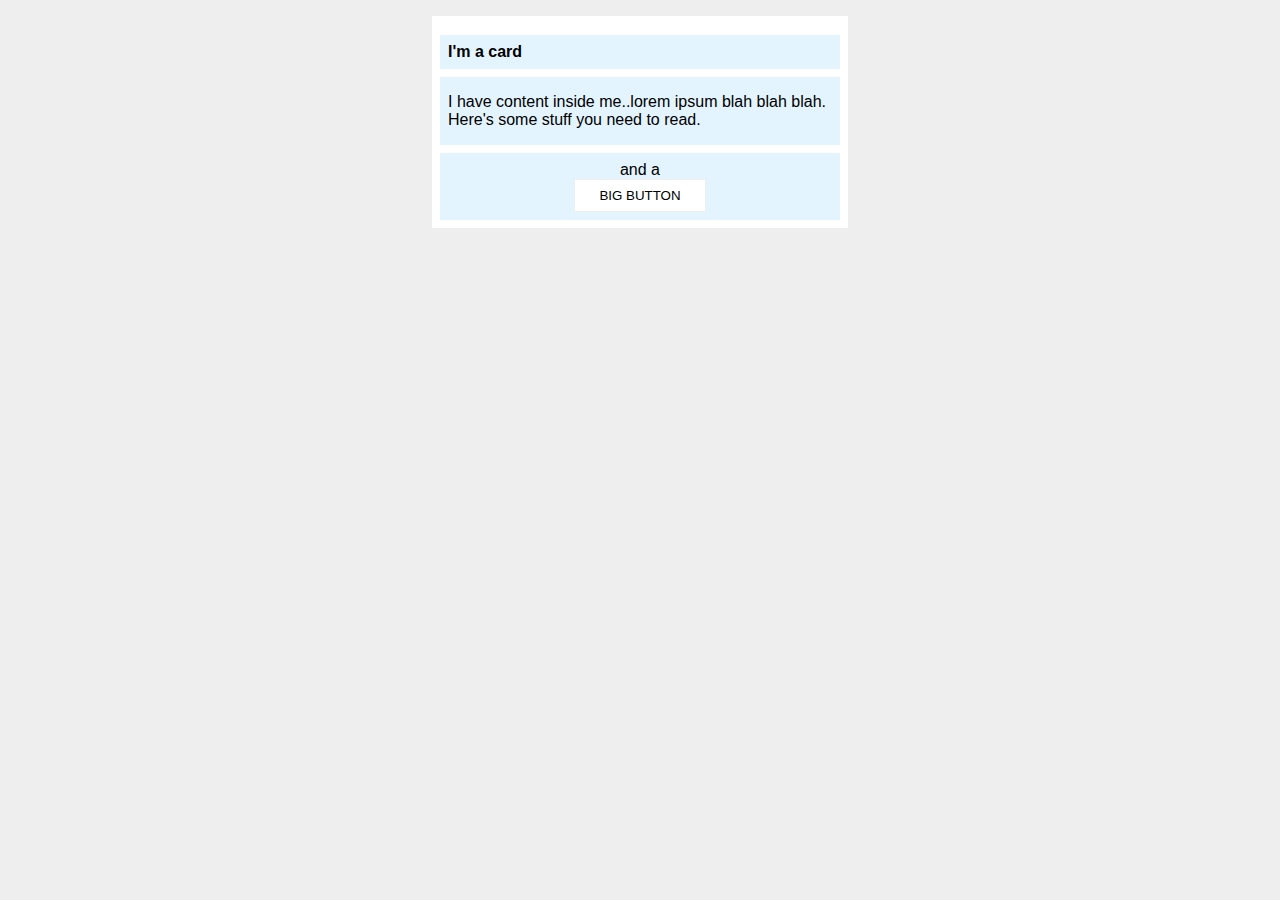
<file: foundations/block-and-inline/02-margin-and-padding-2/index.html>
<!DOCTYPE html>
<html lang="en">
  <head>
    <meta charset="UTF-8">
    <meta http-equiv="X-UA-Compatible" content="IE=edge">
    <meta name="viewport" content="width=device-width, initial-scale=1.0">
    <title>Margin and Padding exercise 2</title>
    <link rel="stylesheet" href="style.css">
  </head>
  <body>
    <div class="card padded">
      <h1 class="title padded margined">I'm a card</h1>
      <div class="content margined">I have content inside me..lorem ipsum blah blah blah. Here's some stuff you need to read.</div>
      <div class="button-container padded">and a <button>BIG BUTTON</button></div>
    </div>
  </body>
</html>
</file>
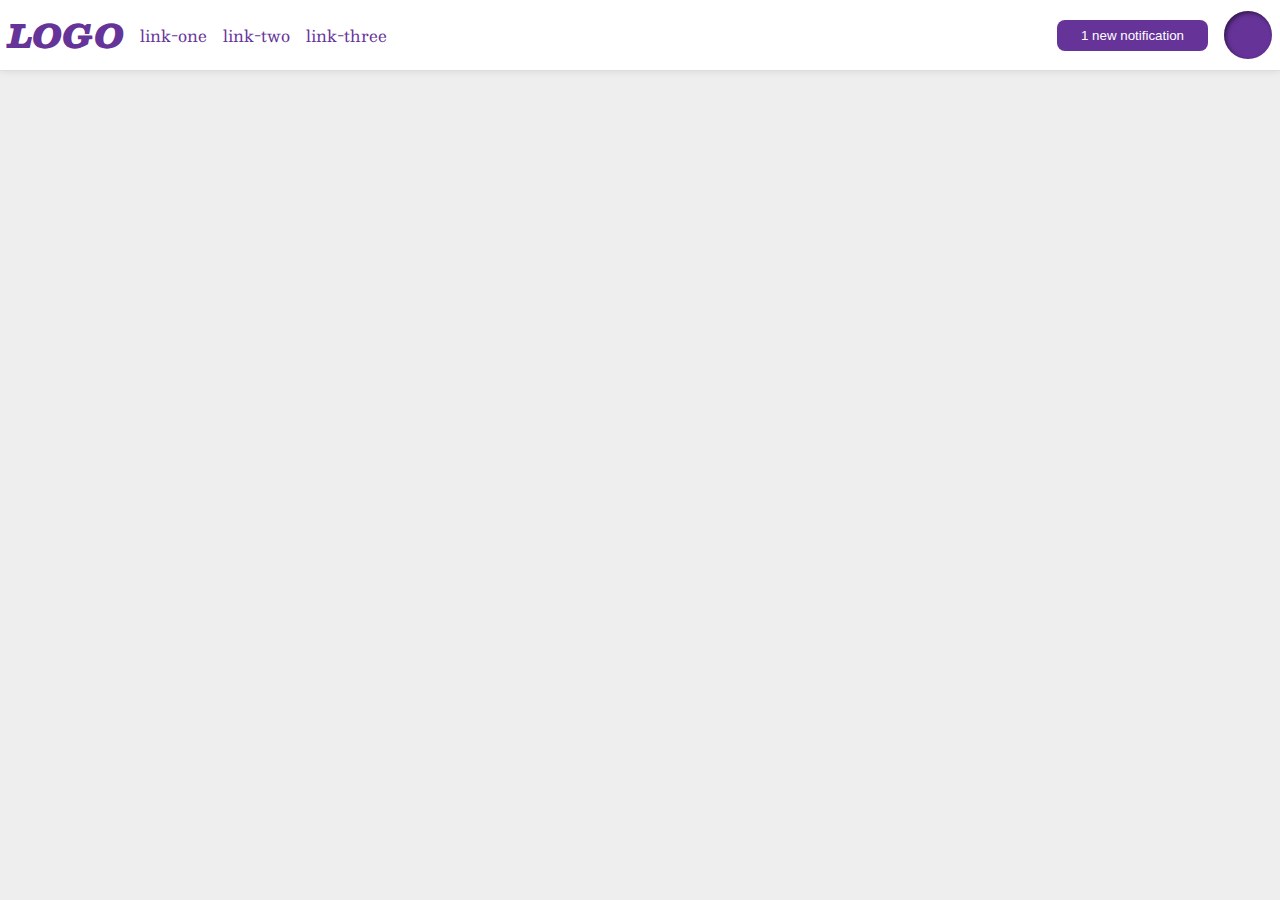
<file: foundations/flex/03-flex-header-2/index.html>
<!DOCTYPE html>
<html lang="en">
  <head>
    <meta charset="UTF-8">
    <meta http-equiv="X-UA-Compatible" content="IE=edge">
    <meta name="viewport" content="width=device-width, initial-scale=1.0">
    <title>Flex Header 2</title>
    <link rel="stylesheet" href="style.css">
  </head>
  <body>
    <div class="header">
      <div class="left-items">
        <div class="logo">
          LOGO
        </div>
        <ul class="links">
          <li><a href="https://google.com">link-one</a></li>
          <li><a href="https://google.com">link-two</a></li>
          <li><a href="https://google.com">link-three</a></li>
        </ul>
      </div>
      <div class="right-items">
        <button class="notifications">
          1 new notification
        </button>
        <div class="profile-image"></div>
      </div>
    </div>
  </body>
</html>
</file>
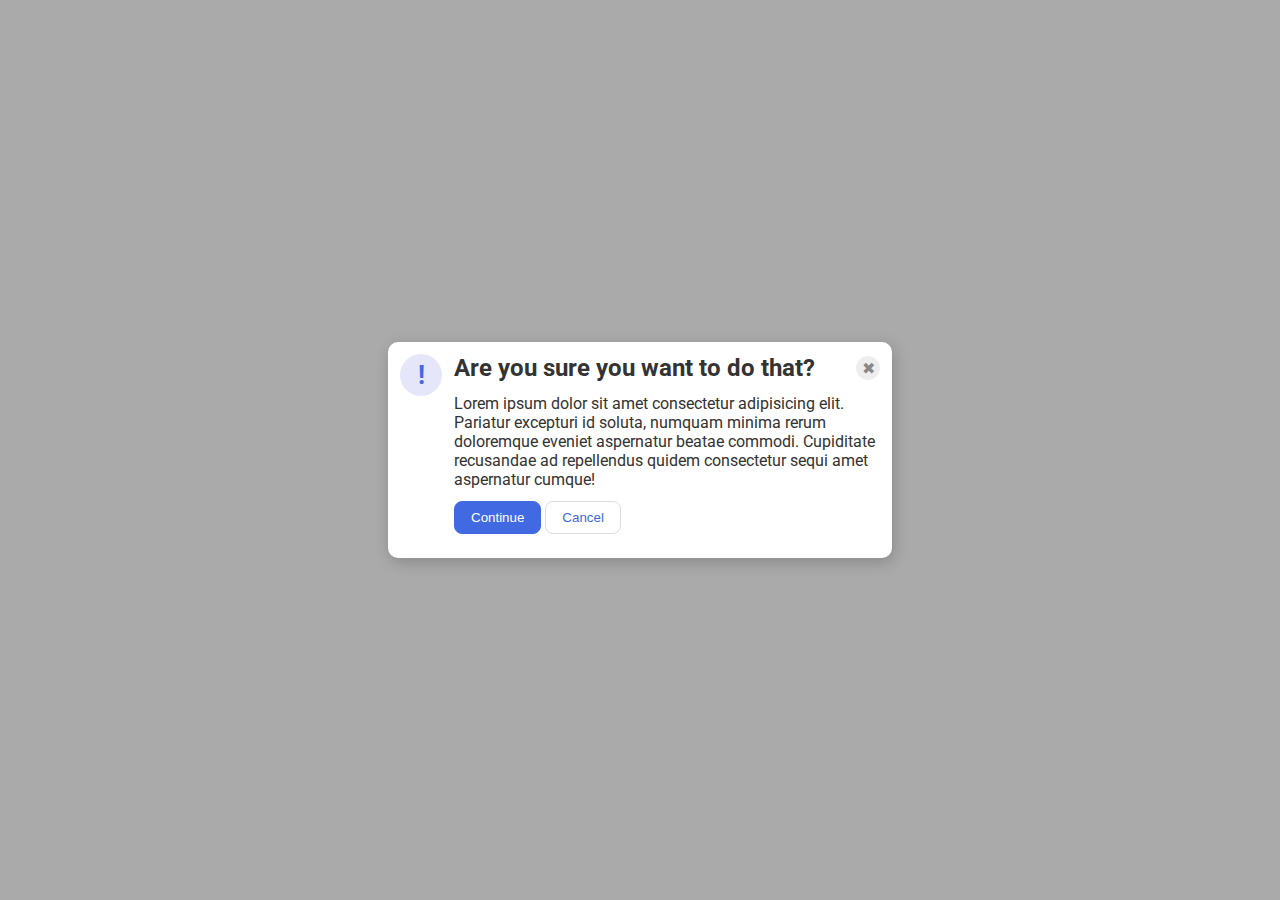
<file: foundations/flex/05-flex-modal/index.html>
<!DOCTYPE html>
<html lang="en">
  <head>
    <meta charset="UTF-8">
    <meta http-equiv="X-UA-Compatible" content="IE=edge">
    <meta name="viewport" content="width=device-width, initial-scale=1.0">
    <link rel="stylesheet" href="style.css">
    <title>Modal</title>
  </head>
  <body>
    <div class="modal">
      <div class="icon">!</div>
      <div class="container">
        <div class="header">
          Are you sure you want to do that?
          <button class="close-button">✖</button>
        </div>
        <div class="text">Lorem ipsum dolor sit amet consectetur adipisicing elit. Pariatur excepturi id soluta, numquam minima rerum doloremque eveniet aspernatur beatae commodi. Cupiditate recusandae ad repellendus quidem consectetur sequi amet aspernatur cumque!</div>
        <button class="continue">Continue</button>
        <button class="cancel">Cancel</button>
      </div>
    </div>
  </body>
</html>
</file>
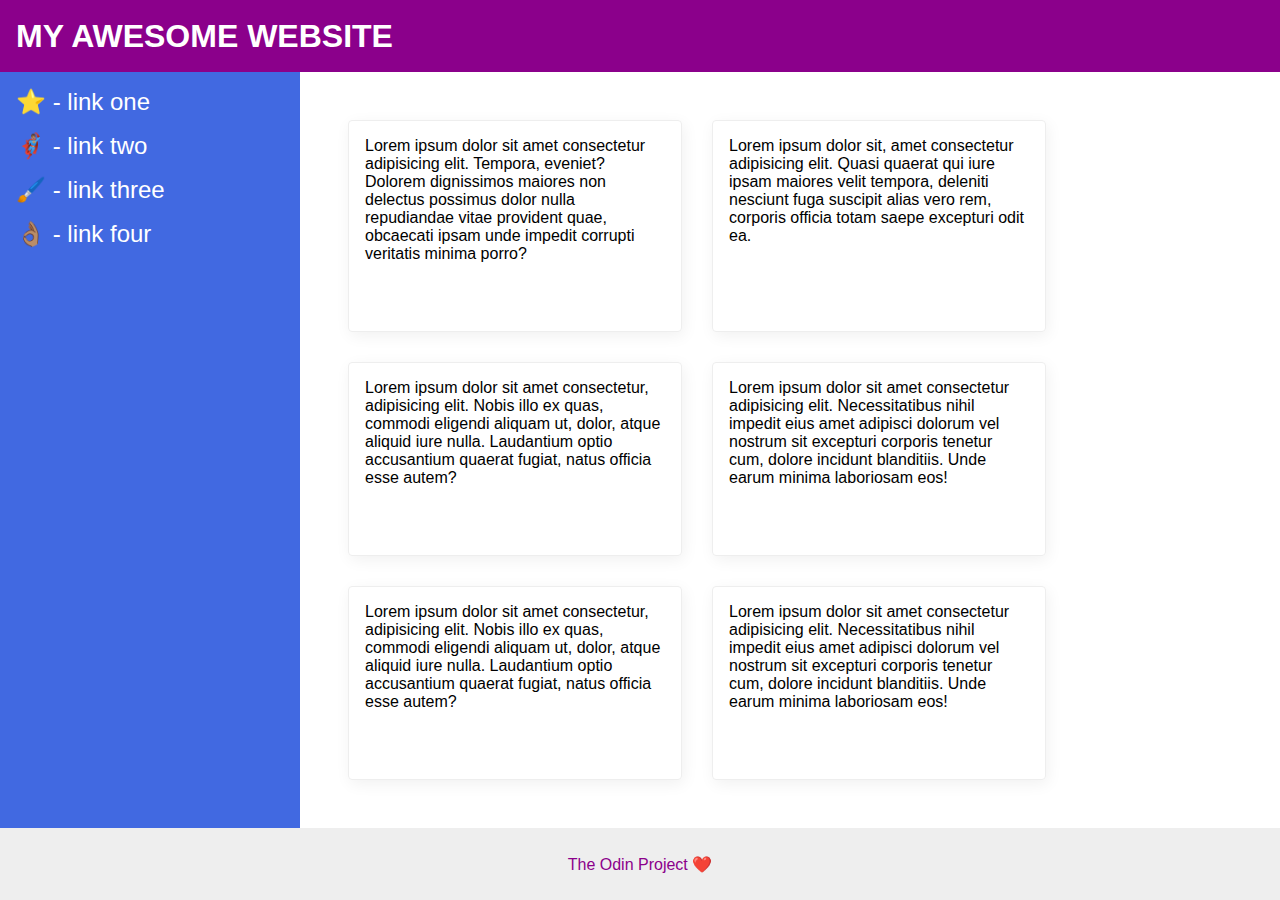
<file: foundations/flex/07-flex-layout-2/index.html>
<!DOCTYPE html>
<html lang="en">
  <head>
    <meta charset="UTF-8">
    <meta http-equiv="X-UA-Compatible" content="IE=edge">
    <meta name="viewport" content="width=device-width, initial-scale=1.0">
    <title>The Holy Grail</title>
    <link rel="stylesheet" href="style.css">
  </head>
  <body>
    <div class="header">
      MY AWESOME WEBSITE
    </div>
    
    <div class="page-container">
      <div class="sidebar">
        <ul>
          <li><a href="#">⭐ - link one</a></li>
          <li><a href="#">🦸🏽‍♂️ - link two</a></li>
          <li><a href="#">🖌️ - link three</a></li>
          <li><a href="#">👌🏽 - link four</a></li>
        </ul>
      </div>

      <div class="cards-container">
        <div class="card">Lorem ipsum dolor sit amet consectetur adipisicing elit. Tempora, eveniet? Dolorem dignissimos maiores non delectus possimus dolor nulla repudiandae vitae provident quae, obcaecati ipsam unde impedit corrupti veritatis minima porro?</div>
        <div class="card">Lorem ipsum dolor sit, amet consectetur adipisicing elit. Quasi quaerat qui iure ipsam maiores velit tempora, deleniti nesciunt fuga suscipit alias vero rem, corporis officia totam saepe excepturi odit ea.</div>
        <div class="card">Lorem ipsum dolor sit amet consectetur, adipisicing elit. Nobis illo ex quas, commodi eligendi aliquam ut, dolor, atque aliquid iure nulla. Laudantium optio accusantium quaerat fugiat, natus officia esse autem?</div>
        <div class="card">Lorem ipsum dolor sit amet consectetur adipisicing elit. Necessitatibus nihil impedit eius amet adipisci dolorum vel nostrum sit excepturi corporis tenetur cum, dolore incidunt blanditiis. Unde earum minima laboriosam eos!</div>
        <div class="card">Lorem ipsum dolor sit amet consectetur, adipisicing elit. Nobis illo ex quas, commodi eligendi aliquam ut, dolor, atque aliquid iure nulla. Laudantium optio accusantium quaerat fugiat, natus officia esse autem?</div>
        <div class="card">Lorem ipsum dolor sit amet consectetur adipisicing elit. Necessitatibus nihil impedit eius amet adipisci dolorum vel nostrum sit excepturi corporis tenetur cum, dolore incidunt blanditiis. Unde earum minima laboriosam eos!</div>
      </div>
    </div>
    
    <div class="footer">
      The Odin Project ❤️
    </div>
  </body>
</html>
</file>
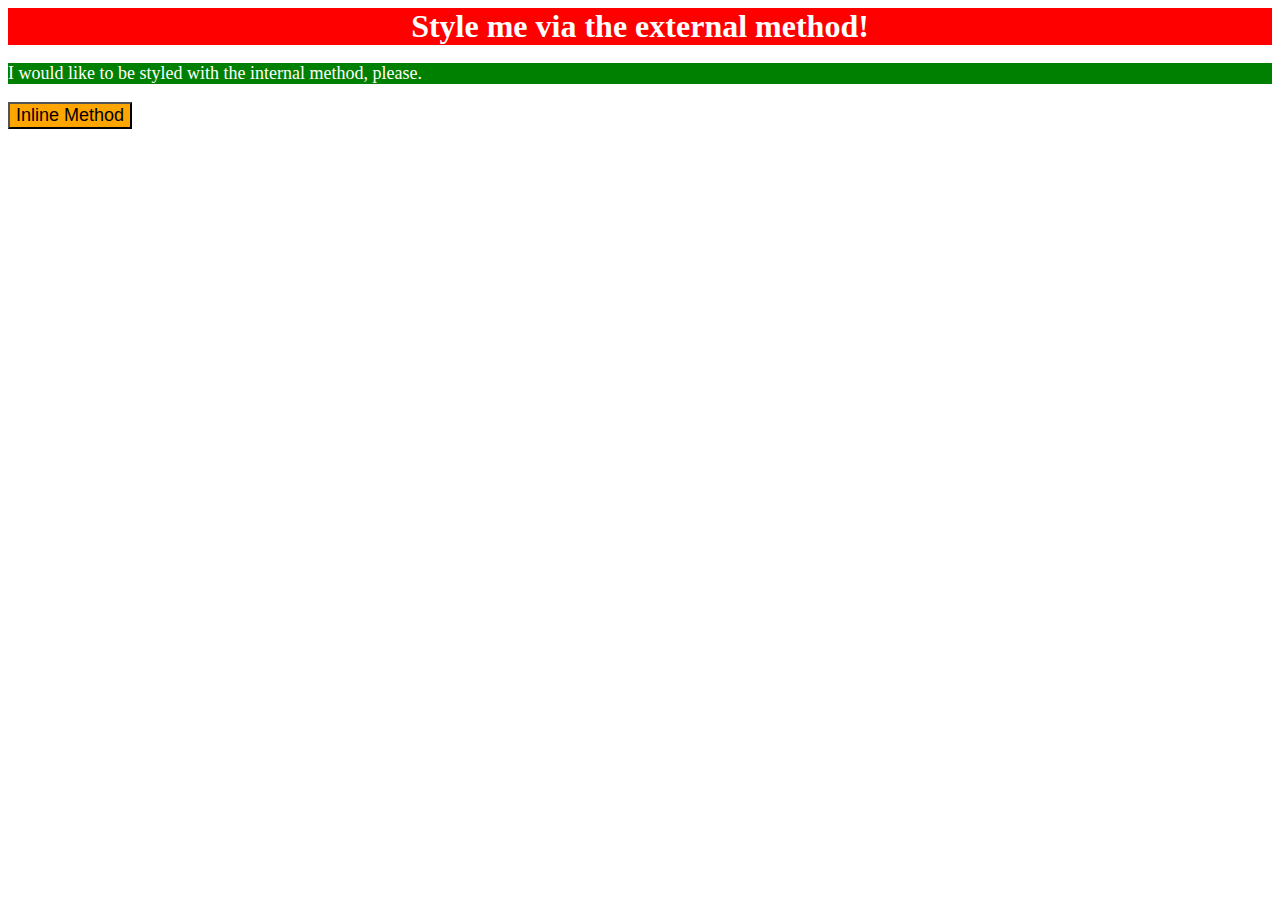
<file: foundations/intro-to-css/01-css-methods/index.html>
<!DOCTYPE html>
<html lang="en">
  <head>
    <meta charset="UTF-8">
    <meta http-equiv="X-UA-Compatible" content="IE=edge">
    <meta name="viewport" content="width=device-width, initial-scale=1.0">
    <title>Methods for Adding CSS</title>
    <link rel="stylesheet" href="./styles.css"> <!-- <div> styled via external method -->
    <!-- <p> styled via internal method -->
    <style> 
      p {
        color: white;
        background-color: green;
        font-size: 18px;
      }
    </style>
  </head>
  <body>
    <div>Style me via the external method!</div>
    <p>I would like to be styled with the internal method, please.</p>
    <!-- <button> styled via inline method -->
    <button style="background-color: orange; font-size: 18px;">Inline Method</button>
  </body>
</html>
</file>
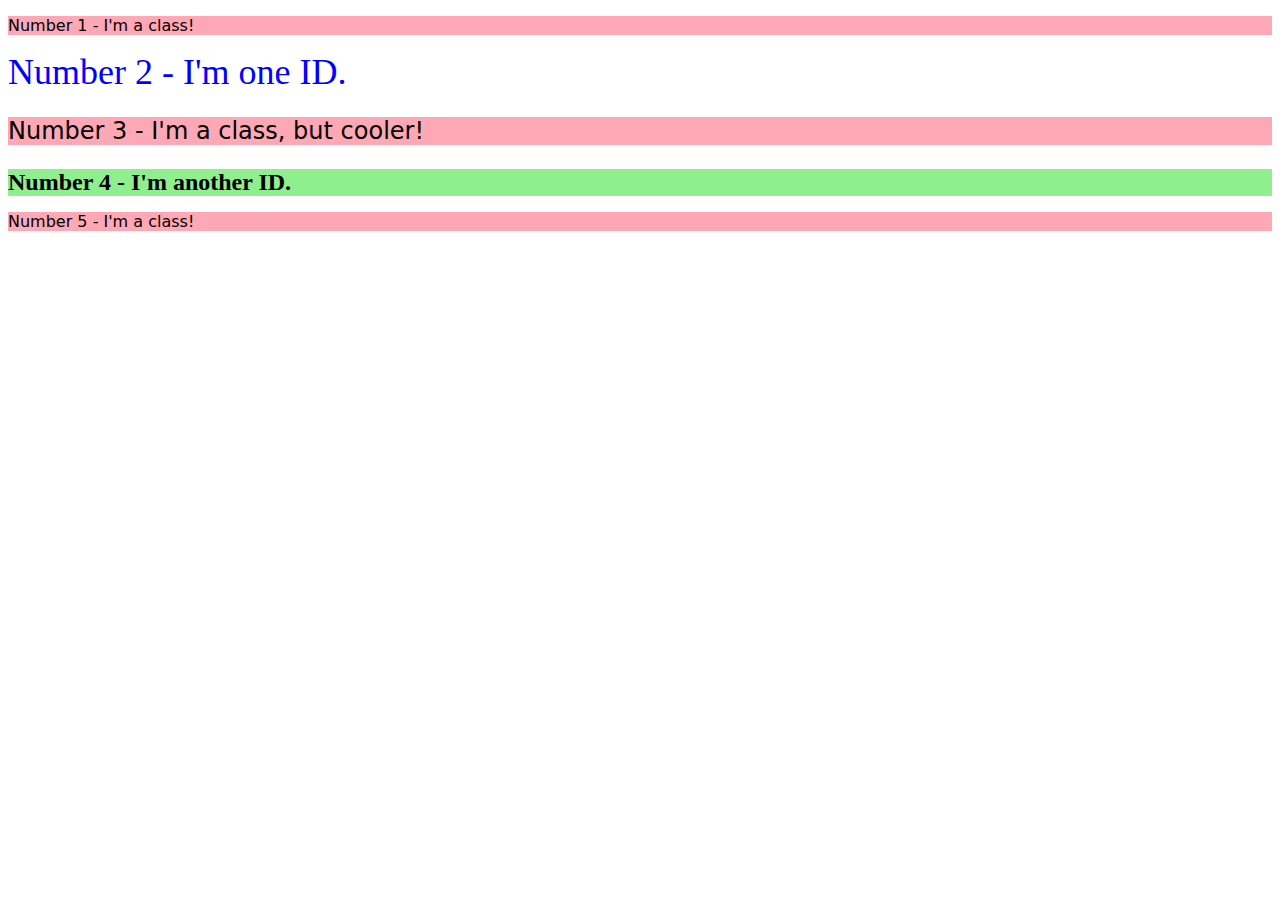
<file: foundations/intro-to-css/02-class-id-selectors/index.html>
<!DOCTYPE html>
<html lang="en">
  <head>
    <meta charset="UTF-8">
    <meta http-equiv="X-UA-Compatible" content="IE=edge">
    <meta name="viewport" content="width=device-width, initial-scale=1.0">
    <title>Class and ID Selectors</title>
    <link rel="stylesheet" href="style.css">
  </head>
  <body>
    <p class="odd">Number 1 - I'm a class!</p>
    <div id="second">Number 2 - I'm one ID.</div>
    <p class="odd adj-font-size">Number 3 - I'm a class, but cooler!</p>
    <div id="fourth" class="adj-font-size">Number 4 - I'm another ID.</div>
    <p class="odd">Number 5 - I'm a class!</p>
  </body>
</html>
</file>
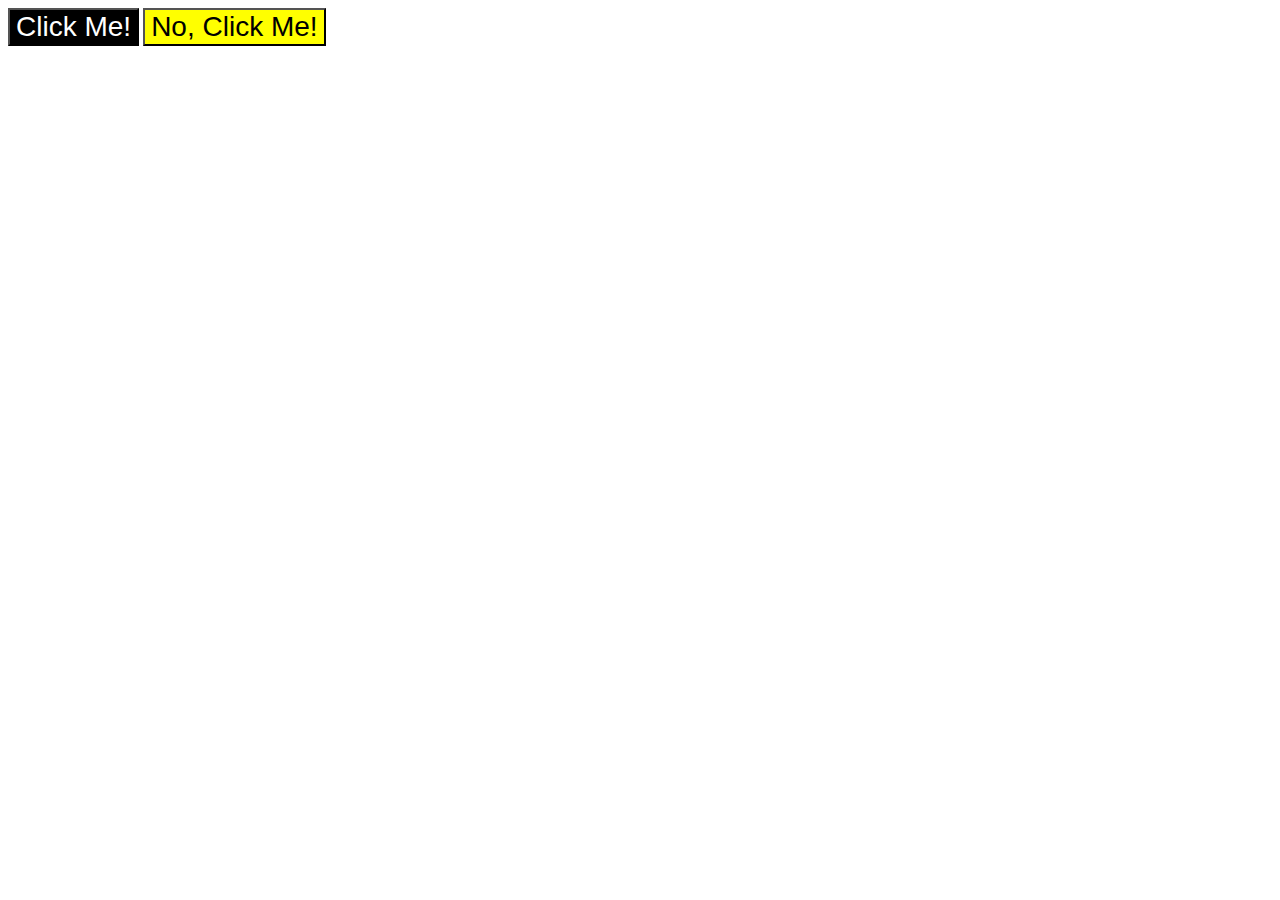
<file: foundations/intro-to-css/03-grouping-selectors/index.html>
<!DOCTYPE html>
<html lang="en">
  <head>
    <meta charset="UTF-8">
    <meta http-equiv="X-UA-Compatible" content="IE=edge">
    <meta name="viewport" content="width=device-width, initial-scale=1.0">
    <title>Grouping Selectors</title>
    <link rel="stylesheet" href="style.css">
  </head>
  <body>
    <button class="first">Click Me!</button>
    <button class="second">No, Click Me!</button>
  </body>
</html>
</file>
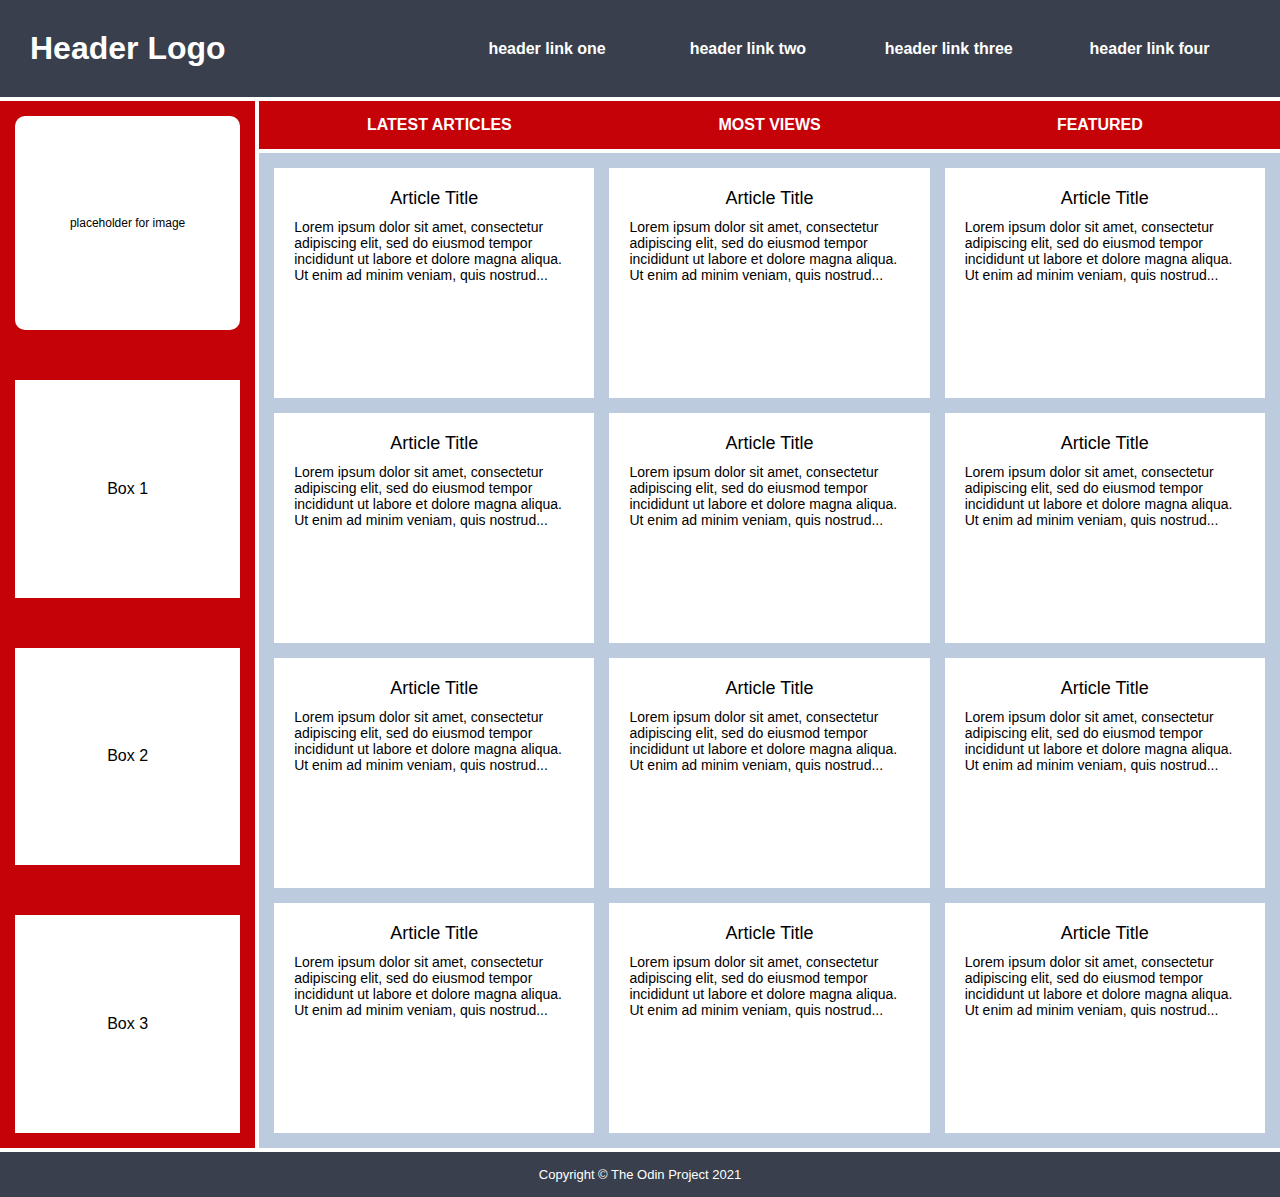
<file: intermediate-html-css/advanced-grid/02-holy-grail-mockup/index.html>
<!DOCTYPE html>
<html lang="en">
    <head>
        <meta charset="UTF-8" />
        <meta http-equiv="X-UA-Compatible" content="IE=edge" />
        <meta name="viewport" content="width=device-width, initial-scale=1.0" />
        <title>Holy Grail Mockup</title>
        <link rel="stylesheet" href="style.css" />
    </head>
    <body>
        <div class="container">
            <div class="header">
                <div class="logo">Header Logo</div>
                <div class="menu">
                    <ul>
                        <li>header link one</li>
                        <li>header link two</li>
                        <li>header link three</li>
                        <li>header link four</li>
                    </ul>
                </div>
            </div>

            <div class="sidebar">
                <div class="photo">
                    <p>placeholder for image</p>
                </div>
                <div class="side-content">Box 1</div>
                <div class="side-content">Box 2</div>
                <div class="side-content">Box 3</div>
            </div>

            <div class="nav">
                <ul>
                    <li>Latest Articles</li>
                    <li>Most Views</li>
                    <li>Featured</li>
                </ul>
            </div>

            <div class="article">
                <div class="card">
                    <p class="title">Article Title</p>
                    <p>
                        Lorem ipsum dolor sit amet, consectetur adipiscing elit, sed do eiusmod
                        tempor incididunt ut labore et dolore magna aliqua. Ut enim ad minim veniam,
                        quis nostrud...
                    </p>
                </div>
                <div class="card">
                    <p class="title">Article Title</p>
                    <p>
                        Lorem ipsum dolor sit amet, consectetur adipiscing elit, sed do eiusmod
                        tempor incididunt ut labore et dolore magna aliqua. Ut enim ad minim veniam,
                        quis nostrud...
                    </p>
                </div>
                <div class="card">
                    <p class="title">Article Title</p>
                    <p>
                        Lorem ipsum dolor sit amet, consectetur adipiscing elit, sed do eiusmod
                        tempor incididunt ut labore et dolore magna aliqua. Ut enim ad minim veniam,
                        quis nostrud...
                    </p>
                </div>
                <div class="card">
                    <p class="title">Article Title</p>
                    <p>
                        Lorem ipsum dolor sit amet, consectetur adipiscing elit, sed do eiusmod
                        tempor incididunt ut labore et dolore magna aliqua. Ut enim ad minim veniam,
                        quis nostrud...
                    </p>
                </div>
                <div class="card">
                    <p class="title">Article Title</p>
                    <p>
                        Lorem ipsum dolor sit amet, consectetur adipiscing elit, sed do eiusmod
                        tempor incididunt ut labore et dolore magna aliqua. Ut enim ad minim veniam,
                        quis nostrud...
                    </p>
                </div>
                <div class="card">
                    <p class="title">Article Title</p>
                    <p>
                        Lorem ipsum dolor sit amet, consectetur adipiscing elit, sed do eiusmod
                        tempor incididunt ut labore et dolore magna aliqua. Ut enim ad minim veniam,
                        quis nostrud...
                    </p>
                </div>
                <div class="card">
                    <p class="title">Article Title</p>
                    <p>
                        Lorem ipsum dolor sit amet, consectetur adipiscing elit, sed do eiusmod
                        tempor incididunt ut labore et dolore magna aliqua. Ut enim ad minim veniam,
                        quis nostrud...
                    </p>
                </div>
                <div class="card">
                    <p class="title">Article Title</p>
                    <p>
                        Lorem ipsum dolor sit amet, consectetur adipiscing elit, sed do eiusmod
                        tempor incididunt ut labore et dolore magna aliqua. Ut enim ad minim veniam,
                        quis nostrud...
                    </p>
                </div>
                <div class="card">
                    <p class="title">Article Title</p>
                    <p>
                        Lorem ipsum dolor sit amet, consectetur adipiscing elit, sed do eiusmod
                        tempor incididunt ut labore et dolore magna aliqua. Ut enim ad minim veniam,
                        quis nostrud...
                    </p>
                </div>
                <div class="card">
                    <p class="title">Article Title</p>
                    <p>
                        Lorem ipsum dolor sit amet, consectetur adipiscing elit, sed do eiusmod
                        tempor incididunt ut labore et dolore magna aliqua. Ut enim ad minim veniam,
                        quis nostrud...
                    </p>
                </div>
                <div class="card">
                    <p class="title">Article Title</p>
                    <p>
                        Lorem ipsum dolor sit amet, consectetur adipiscing elit, sed do eiusmod
                        tempor incididunt ut labore et dolore magna aliqua. Ut enim ad minim veniam,
                        quis nostrud...
                    </p>
                </div>
                <div class="card">
                    <p class="title">Article Title</p>
                    <p>
                        Lorem ipsum dolor sit amet, consectetur adipiscing elit, sed do eiusmod
                        tempor incididunt ut labore et dolore magna aliqua. Ut enim ad minim veniam,
                        quis nostrud...
                    </p>
                </div>
            </div>

            <div class="footer">
                <p>Copyright © The Odin Project 2021</p>
            </div>
        </div>
    </body>
</html>
</file>
<file: foundations/block-and-inline/02-margin-and-padding-2/style.css>
body {
  background: #eee;
  font-family: sans-serif;
}

.padded {
  padding: 8px;
}

.margined {
  margin-bottom: 8px;
}

.card {
  width: 400px;
  background: #fff;
  margin: 16px auto;
  /* padding: 8px; */
}

.title {
  background: #e3f4ff;
  font-size: 16px;
  /* 
  margin-bottom: 8px; 
  padding: 8px;
  */
}

.content {
  background: #e3f4ff;
  padding: 16px 8px;
  /* margin-bottom: 8px; */
}

.button-container {
  background: #e3f4ff;
  text-align: center;
  /* padding: 8px; */
}

button {
  background: white;
  border: 1px solid #eee;
  display: block;
  margin: 0 auto;
  padding: 8px 24px;
}
</file>
<file: foundations/flex/03-flex-header-2/style.css>
/* this is some magical font-importing.  
you'll learn about it later. */
@import url('https://fonts.googleapis.com/css2?family=Besley:ital,wght@0,400;1,900&display=swap');

body {
  margin: 0;
  background: #eee;
  font-family: Besley, serif;
}

.header {
  background: white;
  border-bottom: 1px solid #ddd;
  box-shadow: 0 0 8px rgba(0,0,0,.1);
  display: flex;
  padding: 8px;
  justify-content: space-between;
}

.profile-image {
  background: rebeccapurple;
  box-shadow: inset 2px 2px 4px rgba(0,0,0,.5);
  border-radius: 50%;
  width: 48px;
  height: 48px;
}

.logo {
  color: rebeccapurple;
  font-size: 32px;
  font-weight: 900;
  font-style: italic;
}

button {
  border: none;
  border-radius: 8px;
  background: rebeccapurple;
  color: white;
  padding: 8px 24px;
}

a {
  /* this removes the line under our links */
  text-decoration: none;
  color: rebeccapurple;
}

ul {
  list-style-type: none;
  display: flex;
  gap: 16px;
  margin: 0;
  padding: 0;
}

.left-items, 
.right-items {
  display: flex;
  align-items: center;
  gap: 16px;
}
</file>
<file: foundations/flex/05-flex-modal/style.css>
@import url('https://fonts.googleapis.com/css2?family=Roboto:wght@400;700&display=swap');

html, body {
  height: 100%;
}

body {
  font-family: Roboto, sans-serif;
  margin: 0;
  background: #aaa;
  color: #333;
  /* I'll give you this one for free lol */
  display: flex;
  align-items: center;
  justify-content: center;
}

.modal {
  background: white;
  width: 480px;
  border-radius: 10px;
  box-shadow: 2px 4px 16px rgba(0,0,0,.2);
  display: flex;
  gap: 12px;
  padding: 12px;
}

.icon {
  color: royalblue;
  font-size: 26px;
  font-weight: 700;
  background: lavender;
  width: 42px;
  height: 42px;
  border-radius: 50%;
  display: flex;
  align-items: center;
  justify-content: center;
  flex-shrink: 0;
}

.close-button {
  background: #eee;
  border-radius: 50%;
  color: #888;
  font-weight: 400;
  font-size: 16px;
  height: 24px;
  width: 24px;
  display: flex;
  align-items: center;
  justify-content: center;
  border: 1px solid #eee;
  padding: 0;
}

button {
  cursor: pointer;
  padding: 8px 16px;
  border-radius: 8px;
}

button.continue {
  background: royalblue;
  border: 1px solid royalblue;
  color: white;
}

button.cancel {
  background: white;
  border: 1px solid #ddd;
  color: royalblue;
}

.header {
  display: flex;
  justify-content: space-between;
  align-items: center;
  font-size: 24px;
  font-weight: bold;
}

.container > * {
  margin-bottom: 12px;
}
</file>
<file: foundations/flex/07-flex-layout-2/style.css>
body {
  font-family: -apple-system, BlinkMacSystemFont, 'Segoe UI', Roboto, Oxygen, Ubuntu, Cantarell, 'Open Sans', 'Helvetica Neue', sans-serif;
  margin: 0;
  min-height: 100vh;
  display: flex;
  flex-direction: column;
}

.header {
  height: 72px;
  background: darkmagenta;
  color: white;
  display: flex;
  align-items: center;
  padding-left: 16px;
  font-size: 32px;
  font-weight: 900;
}

.footer {
  height: 72px;
  background: #eee;
  color: darkmagenta;
  display: flex;
  justify-content: center;
  align-items: center;
}

.sidebar {
  width: 300px;
  background: royalblue;
  box-sizing: border-box;
  flex-shrink: 0;
  padding: 16px;
}

.card {
  border: 1px solid #eee;
  box-shadow: 2px 4px 16px rgba(0,0,0,.06);
  border-radius: 4px;
  width: 300px;
  padding: 16px;
}

.page-container {
  flex: 1;
  display: flex;
}

.sidebar > ul {
  list-style: none;
  margin: 0;
  padding: 0;
}

li > a {
  text-decoration: none;
  color: #fff;
  font-size: 24px;
}

.sidebar > ul > li {
  margin-bottom: 16px;
}

.cards-container {
  display: flex;
  flex-wrap: wrap;
  gap: 30px;
  padding: 48px;
}
</file>
<file: foundations/intro-to-css/01-css-methods/styles.css>
div {
    color: white;
    background-color: red;
    font-size: 32px;
    text-align: center;
    font-weight: bold;
}
</file>
<file: foundations/intro-to-css/02-class-id-selectors/style.css>
.odd {
    background-color: #ffa8b5;
    font-family: Verdana, "DejaVu Sans", sans-serif;
}

#second {
    color: rgb(0, 0, 255);
    font-size: 36px;
}

/* 
    rather than setting {font-size: 24px;} in multiple places
    the "third" class was changed to "adj-font-size" 
    now it can be used to set the font size in both the 3rd and 4th elements
*/

.adj-font-size {
    font-size: 24px;
}

#fourth {
    background-color: hsl(120, 75%, 75%);
    font-weight: bold;
}
</file>
<file: foundations/intro-to-css/03-grouping-selectors/style.css>
.first, 
.second {
    font-size: 28px;
    font-family: Helvetica, "Times New Roman", sans-serif;
}

.first {
    color: white;
    background-color: black;
}

.second {
    background-color: yellow;
}
</file>
<file: intermediate-html-css/advanced-grid/02-holy-grail-mockup/style.css>
* {
  margin: 0;
  padding: 0;
}

ul {
  list-style: none;
}

.container {
  text-align: center;
  display: grid;
  gap: 4px;
  grid-template-columns: 1fr 4fr;
}

.container div {
  padding: 15px;
  font-size: 32px;
  font-family: Helvetica;
  font-weight: bold;
  color: white;
}

.header {
  background-color: #393f4d;
  grid-column: 1 / 3;
  display: grid;
  grid-template-columns: 1fr 2fr;
}

.header .logo {
  justify-self: start;
}

.header .menu {
  align-self: center;
}

.menu ul {
  display: grid;
  grid-template-columns: repeat(4, 1fr);
}

.menu ul,
.menu li {
  font-size: 16px;
}

.sidebar {
  background-color: #C50208;
  grid-column: 1;
  grid-row: 2 / 4;
  display: grid;
  gap: 50px;
}

.sidebar div {
  display: grid;
  place-items: center;
}

.sidebar .photo {
  background-color: white;
  color: black;
  font-size: 12px;
  font-weight: normal;
  border-radius: 10px;
}

.sidebar .side-content {
  background-color: white;
  color: black;
  font-size: 16px;
  font-weight: normal;
}

.nav {
  background-color: #C50208;
  grid-column: 2;
}

.nav ul {
  display: grid;
  grid-template-columns: repeat(3, 1fr);
}

.nav ul li {
  font-size: 16px;
  text-transform: uppercase;
}

.article {
  background-color: #bccbde;
  grid-column: 2;
  display: grid;
  gap: 15px;
  grid-template-columns: repeat(auto-fit, minmax(250px, 1fr));
}

.article p {
  font-size: 18px;
  font-family: sans-serif;
  color: white;
  text-align: left;
}

.article .card {
  background-color: #FFFFFF;
  color: black;
  text-align: center;
  height: 200px;
}

.card p {
  color: black;
  font-weight: normal;
  font-size: 14px;
  padding: 5px;
}

.card .title {
  font-size: 18px;
  text-align: center;
}

.footer {
  background-color: #393f4d;
  grid-column: 1 / 3;
}

.footer p {
  font-size: 13px;
  font-weight: normal;
}
</file>
